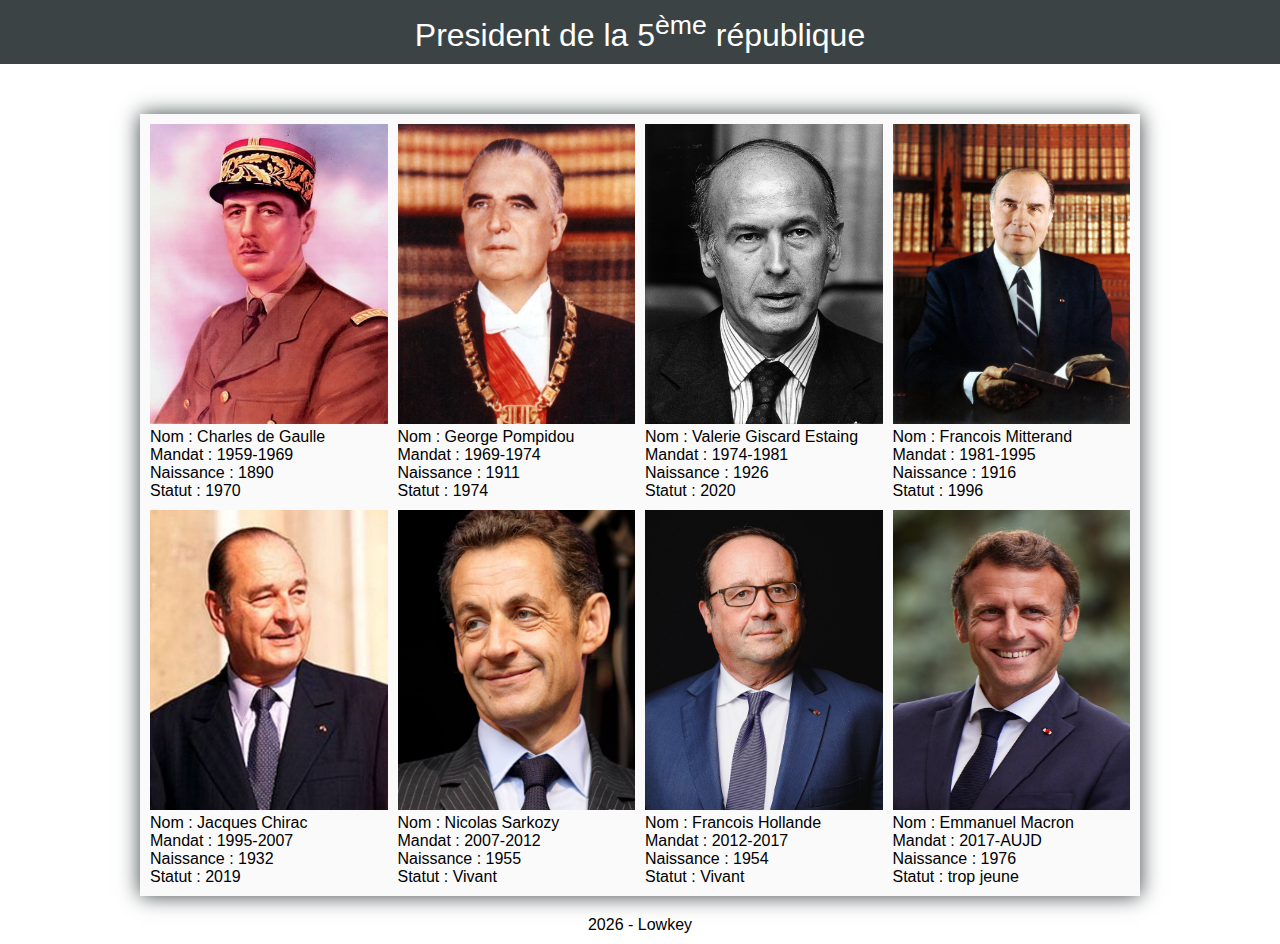
<file: index.html>
<!DOCTYPE html>
<html lang="en">
<head>
    <meta charset="UTF-8">
    <meta http-equiv="X-UA-Compatible" content="IE=edge">
    <meta name="viewport" content="width=device-width, initial-scale=1.0">
    <title>Document</title>
    <link rel="stylesheet" href="./css/style.css">
</head>
<body>
    <header>
        <h1>President de la 5<sup>ème</sup> république</h1>
    </header>
    <main>
        <div role="group"></div>
            <ul id="produits" class="primary-grid">
            </ul>
    </main>
    <footer>
        <p id="year"> </p>
    </footer>
    <script src="./js/app.js"></script>
</body>
</html>
</file>
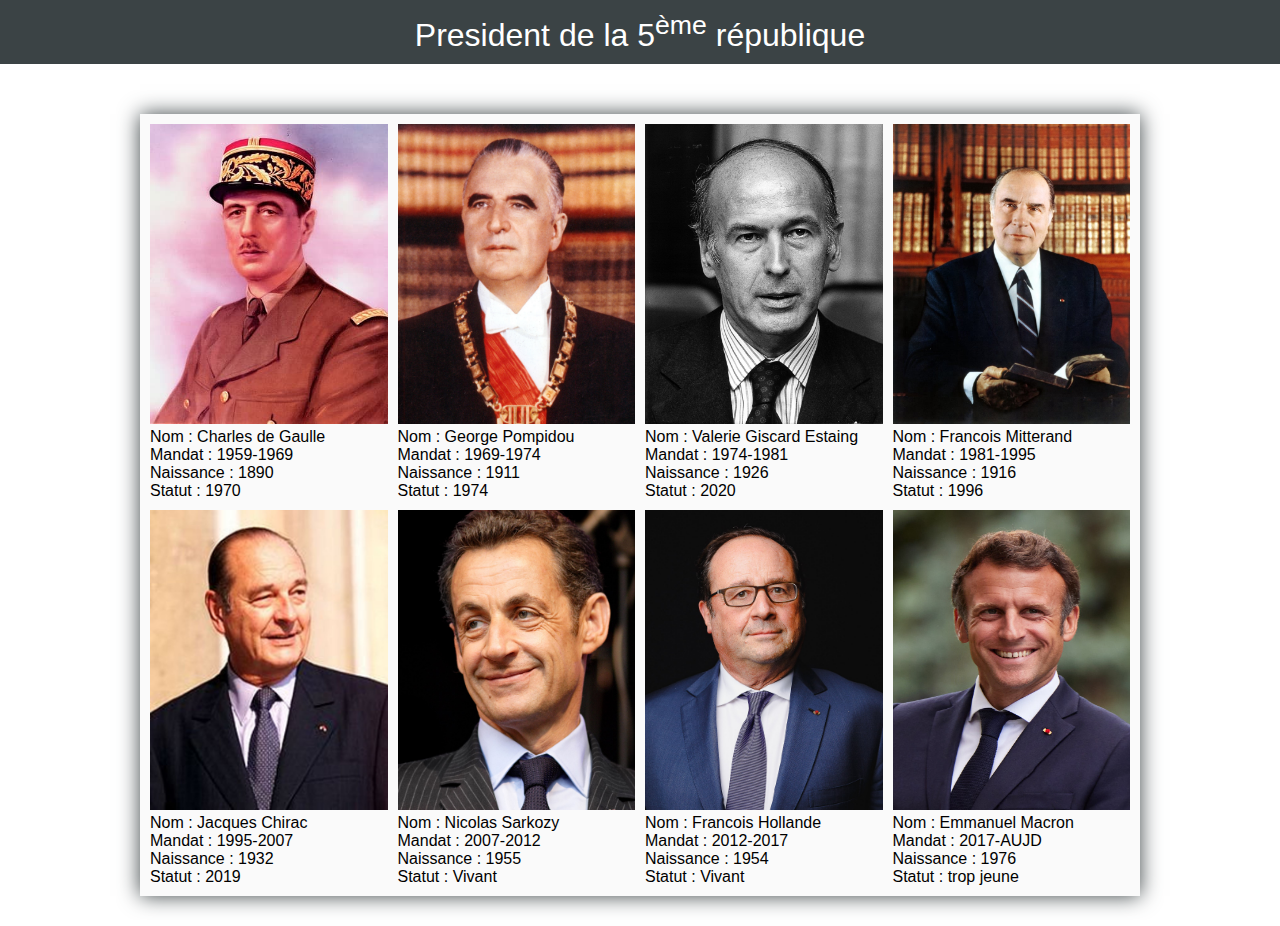
<file: collectionjson.html>
<!DOCTYPE html>
<html lang="en">
<head>
    <meta charset="UTF-8">
    <meta http-equiv="X-UA-Compatible" content="IE=edge">
    <meta name="viewport" content="width=device-width, initial-scale=1.0">
    <title>Document</title>
    <link rel="stylesheet" href="./css/style.css">
</head>
<body>
    <header>
        <h1>President de la 5<sup>ème</sup> république</h1>
    </header>
    <main>
        <div role="group"></div>
            <ul id="produits" class="primary-grid">
            </ul>
    </main>
    <footer>
        <p id="year"> </p>
    </footer>
    <script src="./js/app_json.js"></script>
</body>
</html>
</file>
<file: css/style.css>
@import url('https://fonts.googleapis.com/css2?family=Montserrat&display=swap');

/*========== RESET ==========*/
* {
    box-sizing: border-box;
}

html {
    font-size: 62.5%;
}

body {
    font: 1.6rem sans-serif;
    font-family: 'Montserrat' sans-serif;
    margin: 0;
}

h1,h2,h3,h4,p,ol,ul,figure,dd {
    margin: 0;
    padding: 0;
    list-style-type: none;
}

h1,h2,h3,h4 {
    font-weight: normal;
}

a {
    text-decoration: none;
}

ul {
    list-style: none;
}

/*========== RESET(fin) ==========*/

:root {
    --bgcolor_all: #3b4345;
    --color-text-header: #fff;
    --bgcolor_grid: #fafafa;
}

img {
    width: 100%;
    height: 30rem;
}

.primary-grid {
    display: grid;
    max-width: 100rem;
    margin: 0 auto;
    grid-template-columns: repeat(4, 1fr);
    gap: 1rem;
    padding: 1rem;
    background-color: #fafafa;
    box-shadow: 0 0 2rem var(--bgcolor_all);
}

header h1 {
    line-height: 6.Orem;
    text-align: center;
    color: var(--color-text-header);
    background-color: var(--bgcolor_all);
    margin-bottom: 5rem;
    padding: 1rem 0;
}

footer{
    text-align: center;
    padding: 1rem;
    margin-top: 1rem;
}

@media screen and (max-width: 730px) {
    .primary-grid {
        grid-template-columns: repeat(2, 1fr);
    }
}

@media screen and (max-width: 400px) {
    .primary-grid {
        grid-template-columns: repeat(1, 1fr);
    }
}
</file>
